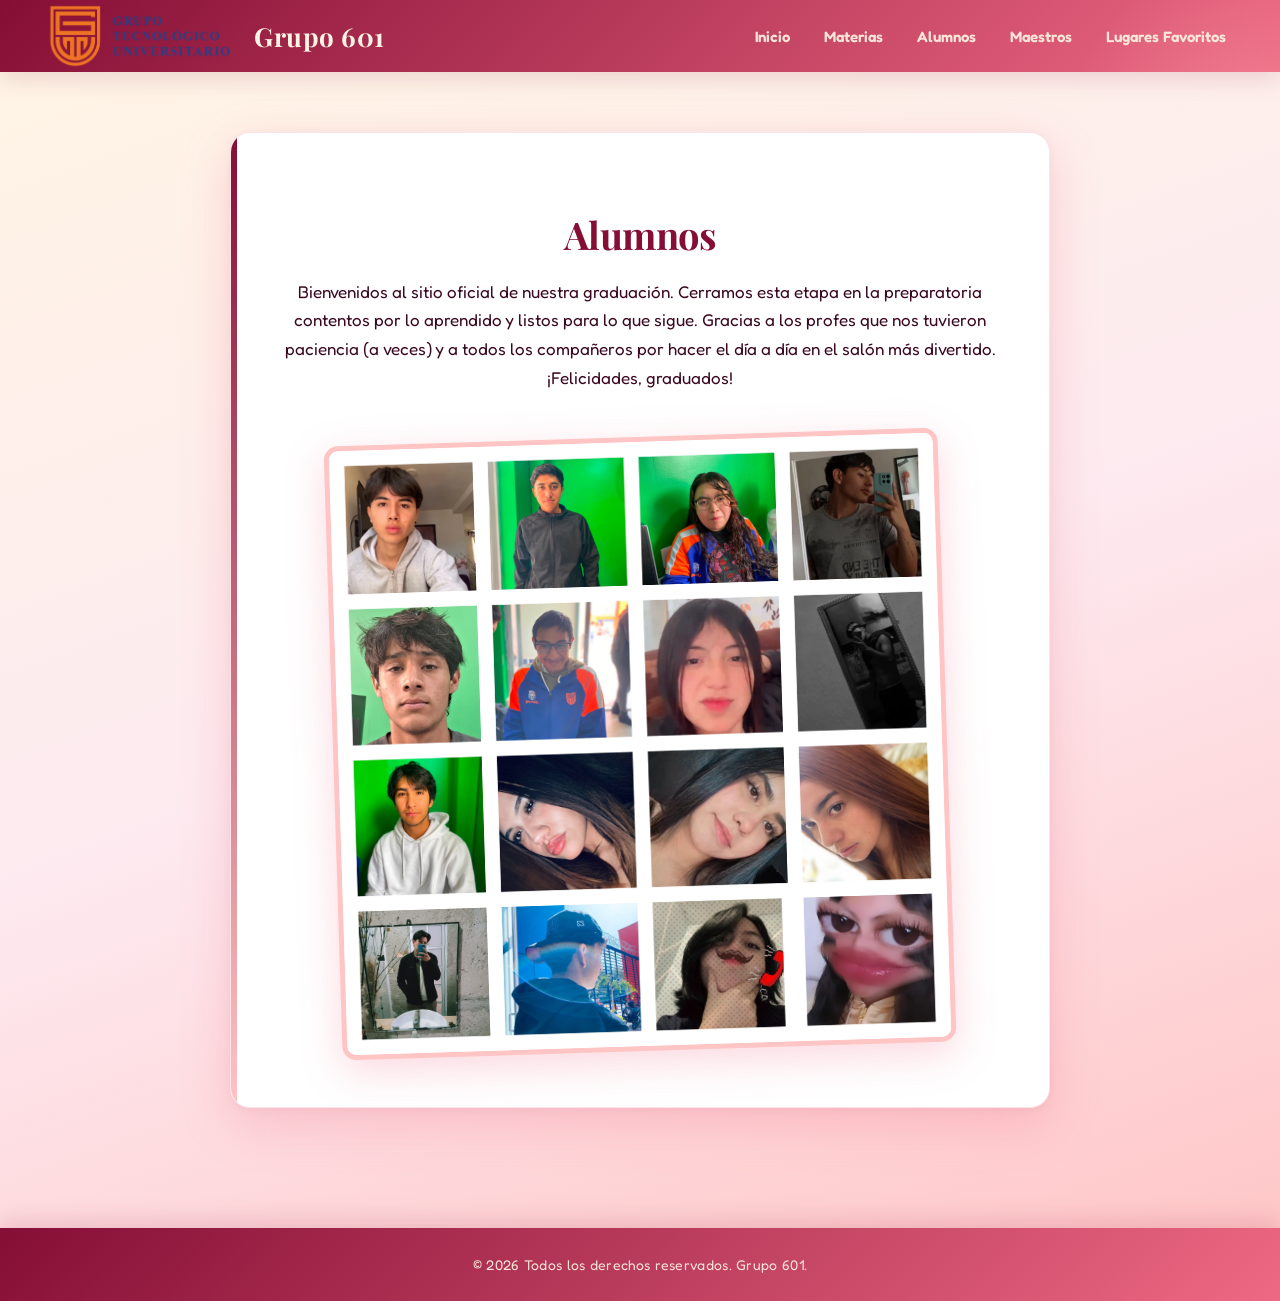
<file: index.html>
<!DOCTYPE html>
<html lang="es">

<head>
    <meta charset="UTF-8">
    <meta name="viewport" content="width=device-width, initial-scale=1.0">
    <title>Portal Grupo 601</title>
    <meta name="description" content="Sitio oficial de la graduación del Grupo 601">
    <meta property="og:title" content="Portal Grupo 601">
    <meta property="og:description" content="Collection of Documents">
    <meta property="og:type" content="website">
    <!-- Importación de tipografía de burbuja (Fredoka) -->
    <link href="https://fonts.googleapis.com/css2?family=Fredoka:wght@400;600;700&display=swap" rel="stylesheet">
    <link rel="stylesheet" href="styles.css">
</head>

<body>
    <header>
        <div class="header">
            <div class="logo-area">
                <img src="ft.PNG" width="200">
                <h1>Grupo 601</h1>
            </div>
            <nav class="nav-menu">
                <a href="index.html">Inicio</a>
                <a href="materias.html">Materias</a>
                <a href="alumnos.html">Alumnos</a>
                <a href="proyecto final/maestros.html">Maestros</a>
                <a href="lugares.html">Lugares Favoritos</a>
            </nav>
        </div>
    </header>

    <!-- SECCIÓN DE DESPEDIDA / GRADUACIÓN -->
    <section class="seccion" id="despedida">
        <div class="primer contenedor">
            <h1 class="titulo">Alumnos</h1>
            <p>
                Bienvenidos al sitio oficial de nuestra graduación. Cerramos esta etapa en la preparatoria contentos por
                lo aprendido y listos para lo que sigue. Gracias a los profes que nos tuvieron paciencia (a veces) y a
                todos los compañeros por hacer el día a día en el salón más divertido. ¡Felicidades, graduados!
            </p>
            <div class="collage-single-container">
                <img src="alumnos_colage.jpg" alt="Colage Alumnos" class="collage-single-img">
            </div>
        </div>
    </section>

    <footer>
        <div class="segundo contenedor">
            <p>© 2026 Todos los derechos reservados. Grupo 601.</p>
        </div>
    </footer>
</body>

</html>
</file>
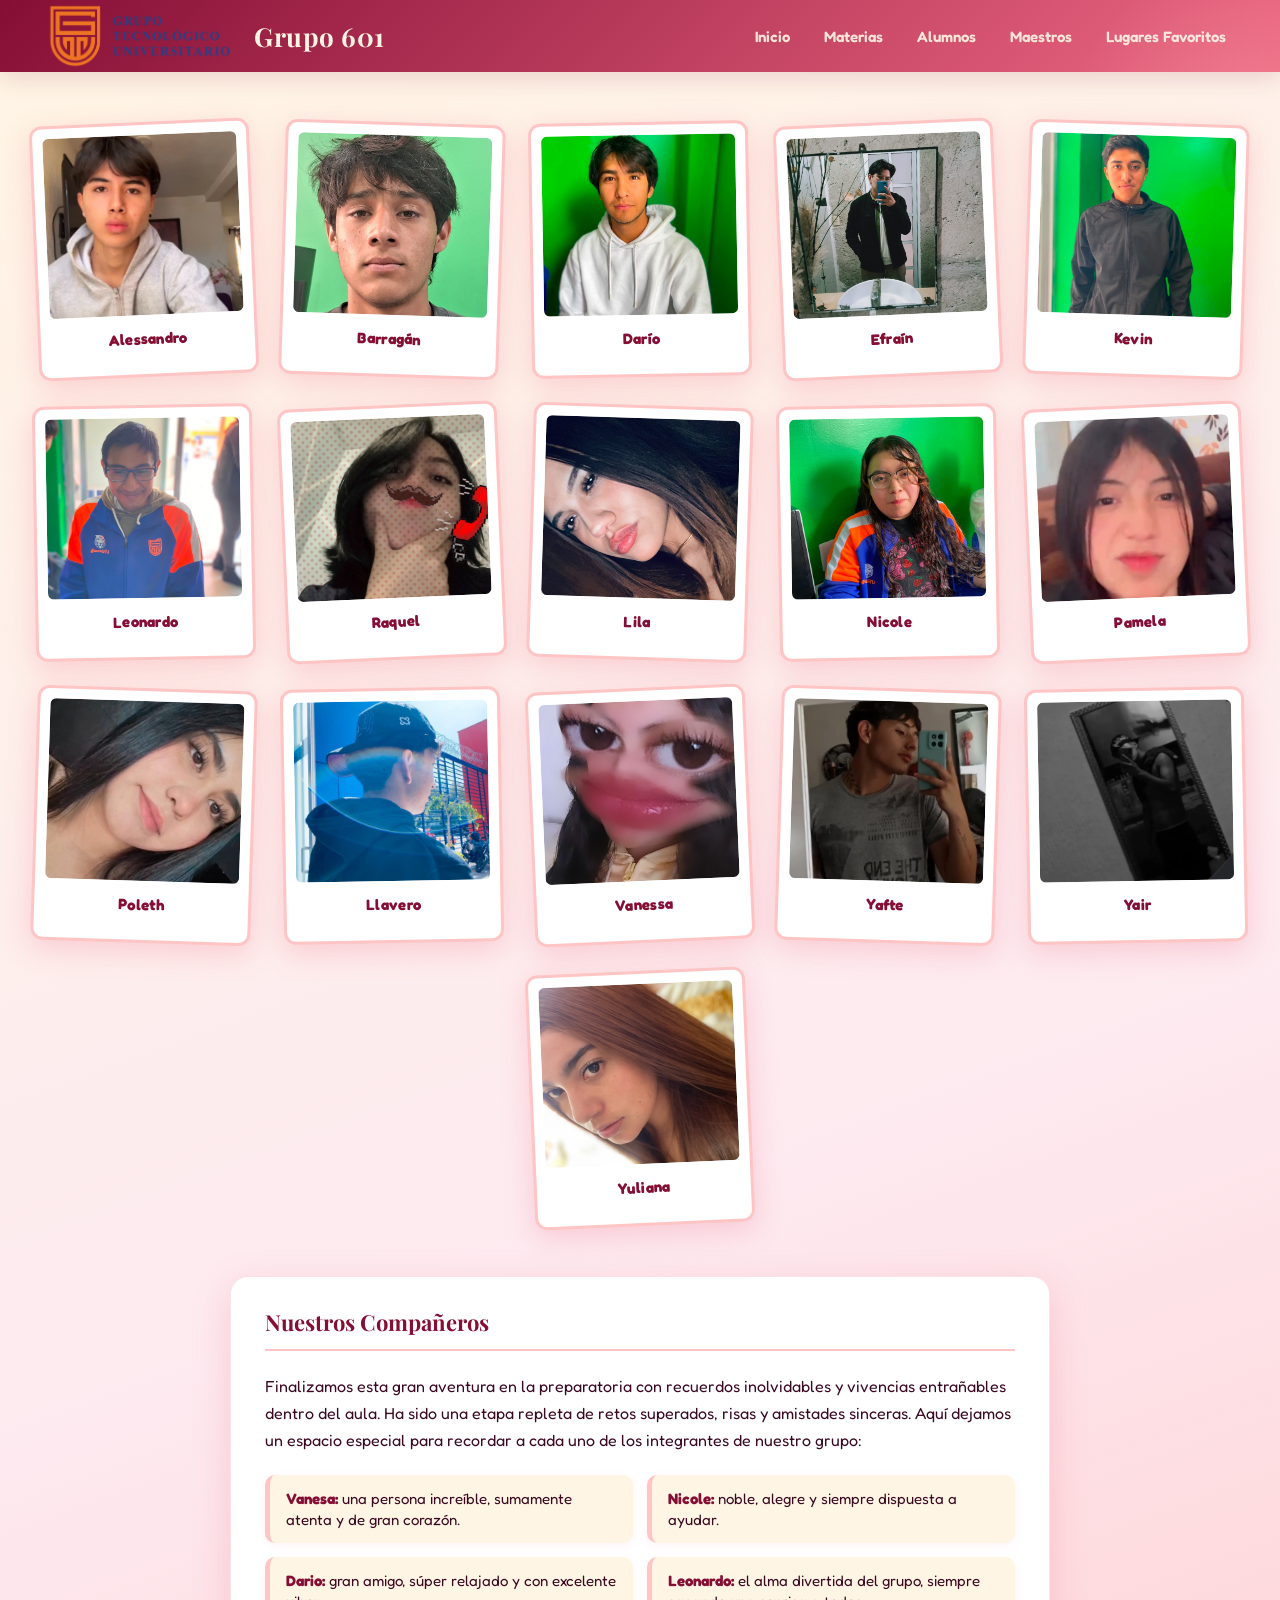
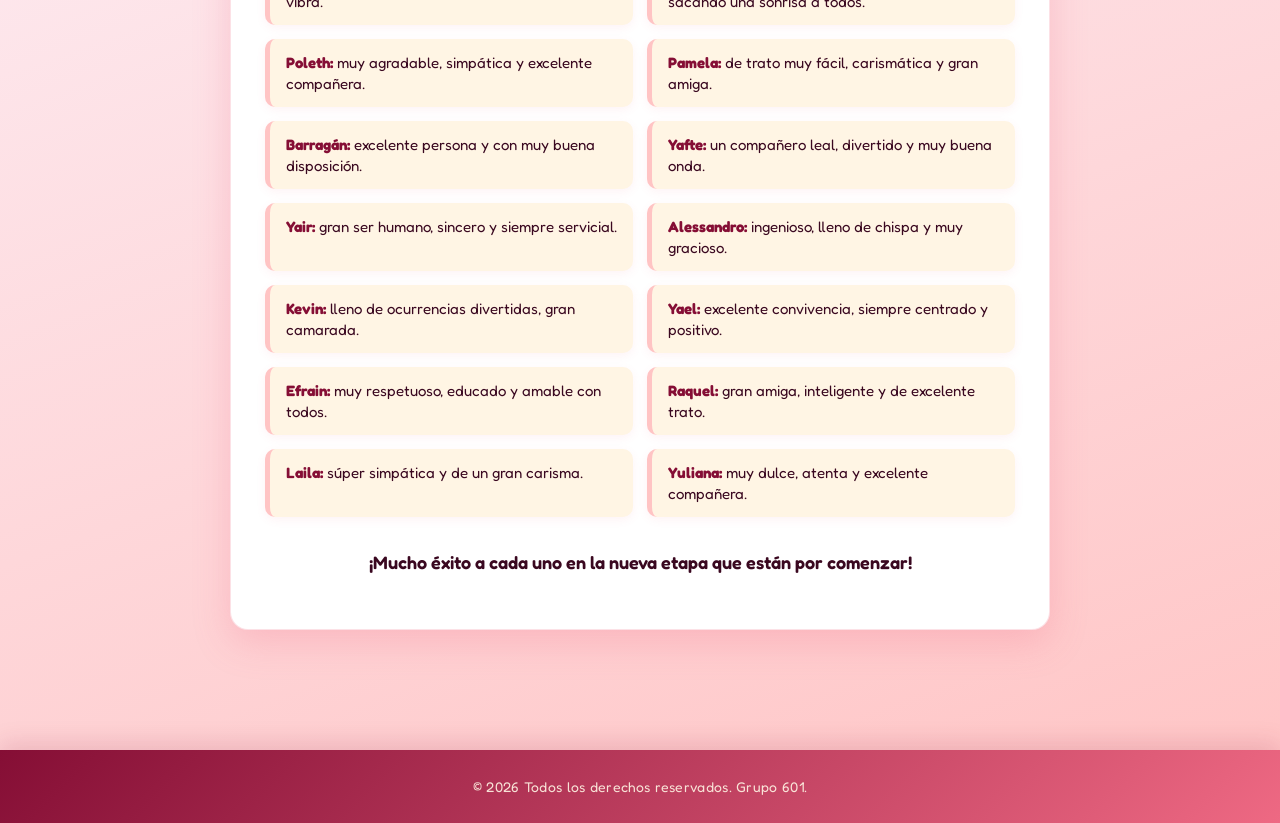
<file: alumnos.html>
<!DOCTYPE html>
<html lang="es">

<head>
<meta charset="UTF-8">
<meta name="viewport" content="width=device-width, initial-scale=1.0">
<title>Portal Grupo 601</title>
<meta name="description" content="Nuestros alumnos y compañeros - Grupo 601">
<meta property="og:title" content="Portal Grupo 601">
<meta property="og:description" content="Collection of Documents">
<meta property="og:type" content="website">
<!-- Importación de tipografía de burbuja (Fredoka) -->
<link href="https://fonts.googleapis.com/css2?family=Fredoka:wght@400;600;700&display=swap" rel="stylesheet">
    <link rel="stylesheet" href="styles.css">
</head>

<body>
<header>
    <div class="header">
        <div class="logo-area">
            <img src="ft.PNG" width="200">
            <h1>Grupo 601</h1>
        </div>
        <nav class="nav-menu">
            <a href="index.html">Inicio</a>
            <a href="materias.html">Materias</a>
            <a href="alumnos.html">Alumnos</a>
            <a href="proyecto final/maestros.html">Maestros</a>
            <a href="lugares.html">Lugares Favoritos</a>
        </nav>
    </div>
</header>

<!-- SECCIÓN DE DESPEDIDA / GRADUACIÓN ELIMINADA -->

    <section class="seccion" style="padding-top: 0;">
        <div class="photo-grid">
            <div class="photo-card">
                <img src="alessandro.JPEG" alt="Alessandro">
                <span class="card-title">Alessandro</span>
            </div>
            <div class="photo-card">
                <img src="barragan.JPEG" alt="Barragán">
                <span class="card-title">Barragán</span>
            </div>
            <div class="photo-card">
                <img src="dario.JPEG" alt="Darío">
                <span class="card-title">Darío</span>
            </div>
            <div class="photo-card">
                <img src="efra.JPEG" alt="Efraín">
                <span class="card-title">Efraín</span>
            </div>
            <div class="photo-card">
                <img src="kevin.JPEG" alt="Kevin">
                <span class="card-title">Kevin</span>
            </div>
            <div class="photo-card">
                <img src="leo.JPEG" alt="Leonardo">
                <span class="card-title">Leonardo</span>
            </div>
            <div class="photo-card">
                <img src="raquel.JPEG" alt="Raquel">
                <span class="card-title">Raquel</span>
            </div>
            <div class="photo-card">
                <img src="lila.JPEG" alt="Lila">
                <span class="card-title">Lila</span>
            </div>
            <div class="photo-card">
                <img src="nicole.JPEG" alt="Nicole">
                <span class="card-title">Nicole</span>
            </div>
            <div class="photo-card">
                <img src="pamela.JPEG" alt="Pamela">
                <span class="card-title">Pamela</span>
            </div>
            <div class="photo-card">
                <img src="polet.JPEG" alt="Poleth">
                <span class="card-title">Poleth</span>
            </div>
            <div class="photo-card">
                <img src="llavero.JPEG" alt="Llavero">
                <span class="card-title">Llavero</span>
            </div>
            <div class="photo-card">
                <img src="vanessa.jpeg" alt="Vanessa">
                <span class="card-title">Vanessa</span>
            </div>
            <div class="photo-card">
                <img src="yafte.JPEG" alt="Yafte">
                <span class="card-title">Yafte</span>
            </div>
            <div class="photo-card">
                <img src="yair.JPEG" alt="Yair">
                <span class="card-title">Yair</span>
            </div>
            <div class="photo-card">
                <img src="yuliana.JPEG" alt="Yuliana">
                <span class="card-title">Yuliana</span>
            </div>
        </div>

        <div class="student-list-container">
            <h3>Nuestros Compañeros</h3>
            <p style="text-align: left; font-size: 16px; color: var(--text-primary); margin-bottom: 20px;">
                Finalizamos esta gran aventura en la preparatoria con recuerdos inolvidables y vivencias entrañables dentro del aula. Ha sido una etapa repleta de retos superados, risas y amistades sinceras. Aquí dejamos un espacio especial para recordar a cada uno de los integrantes de nuestro grupo:
            </p>
            <ul class="student-list">
                <li><strong>vanesa:</strong> una persona increíble, sumamente atenta y de gran corazón.</li>
                <li><strong>nicole:</strong> noble, alegre y siempre dispuesta a ayudar.</li>
                <li><strong>dario:</strong> gran amigo, súper relajado y con excelente vibra.</li>
                <li><strong>leonardo:</strong> el alma divertida del grupo, siempre sacando una sonrisa a todos.</li>
                <li><strong>poleth:</strong> muy agradable, simpática y excelente compañera.</li>
                <li><strong>pamela:</strong> de trato muy fácil, carismática y gran amiga.</li>
                <li><strong>barragán:</strong> excelente persona y con muy buena disposición.</li>
                <li><strong>yafte:</strong> un compañero leal, divertido y muy buena onda.</li>
                <li><strong>yair:</strong> gran ser humano, sincero y siempre servicial.</li>
                <li><strong>alessandro:</strong> ingenioso, lleno de chispa y muy gracioso.</li>
                <li><strong>kevin:</strong> lleno de ocurrencias divertidas, gran camarada.</li>
                <li><strong>yael:</strong> excelente convivencia, siempre centrado y positivo.</li>
                <li><strong>efrain:</strong> muy respetuoso, educado y amable con todos.</li>
                <li><strong>raquel:</strong> gran amiga, inteligente y de excelente trato.</li>
                <li><strong>laila:</strong> súper simpática y de un gran carisma.</li>
                <li><strong>yuliana:</strong> muy dulce, atenta y excelente compañera.</li>
            </ul>
            <p style="text-align: center; margin-top: 30px; font-weight: 600; font-size: 18px; color: var(--accent-title);">
                ¡Mucho éxito a cada uno en la nueva etapa que están por comenzar!
            </p>
        </div>
    </section>

    <footer>
        <div class="segundo contenedor">
            <p>© 2026 Todos los derechos reservados. Grupo 601.</p>
        </div>
    </footer>
</body>
</html>
</file>
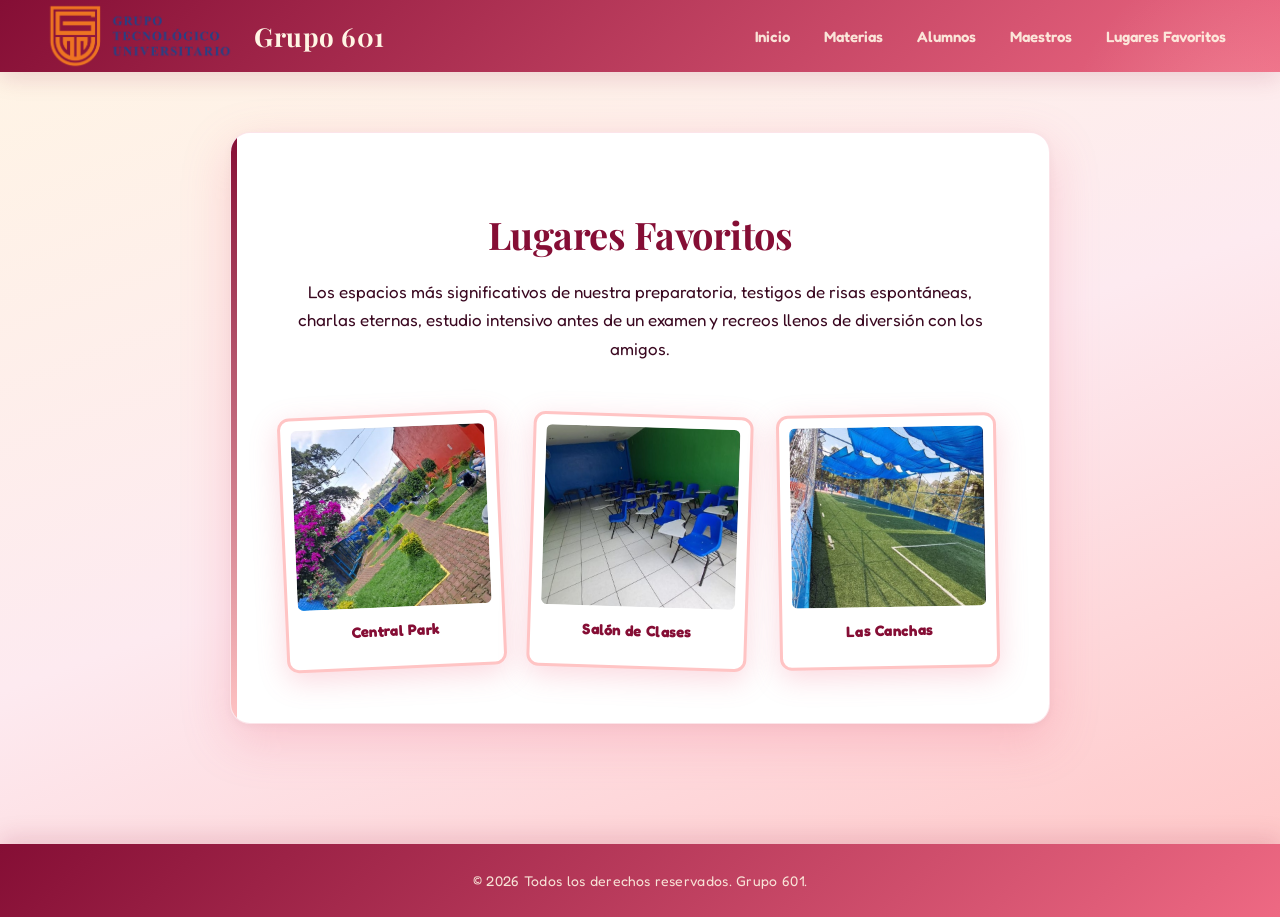
<file: lugares.html>
<!DOCTYPE html>
<html lang="es">

<head>
    <meta charset="UTF-8">
    <meta name="viewport" content="width=device-width, initial-scale=1.0">
    <title>Lugares Favoritos - Portal Grupo 601</title>
    <meta name="description" content="Nuestros lugares favoritos en la preparatoria - Grupo 601">
    <meta property="og:title" content="Lugares Favoritos - Portal Grupo 601">
    <meta property="og:description" content="Nuestros lugares favoritos en la preparatoria">
    <meta property="og:type" content="website">
    <!-- Importación de tipografía de burbuja (Fredoka) -->
    <link href="https://fonts.googleapis.com/css2?family=Fredoka:wght@400;600;700&display=swap" rel="stylesheet">
    <link rel="stylesheet" href="styles.css">
</head>

<body>
    <header>
        <div class="header">
            <div class="logo-area">
                <img src="ft.PNG" width="200">
                <h1>Grupo 601</h1>
            </div>
            <nav class="nav-menu">
                <a href="index.html">Inicio</a>
                <a href="materias.html">Materias</a>
                <a href="alumnos.html">Alumnos</a>
                <a href="proyecto final/maestros.html">Maestros</a>
                <a href="lugares.html">Lugares Favoritos</a>
            </nav>
        </div>
    </header>

    <!-- SECCIÓN DE LUGARES FAVORITOS -->
    <section class="seccion" id="lugares">
        <div class="primer contenedor">
            <h1 class="titulo">Lugares Favoritos</h1>
            <p>
                Los espacios más significativos de nuestra preparatoria, testigos de risas espontáneas, charlas eternas, estudio intensivo antes de un examen y recreos llenos de diversión con los amigos.
            </p>
            <div class="photo-grid">
                <div class="photo-card">
                    <img src="central_park.jpeg" alt="Central Park">
                    <span class="card-title">Central Park</span>
                </div>
                <div class="photo-card">
                    <img src="salon.jpeg" alt="Salón de Clases">
                    <span class="card-title">Salón de Clases</span>
                </div>
                <div class="photo-card">
                    <img src="canchas.jpeg" alt="Las Canchas">
                    <span class="card-title">Las Canchas</span>
                </div>
            </div>
        </div>
    </section>

    <footer>
        <div class="segundo contenedor">
            <p>© 2026 Todos los derechos reservados. Grupo 601.</p>
        </div>
    </footer>
</body>

</html>
</file>
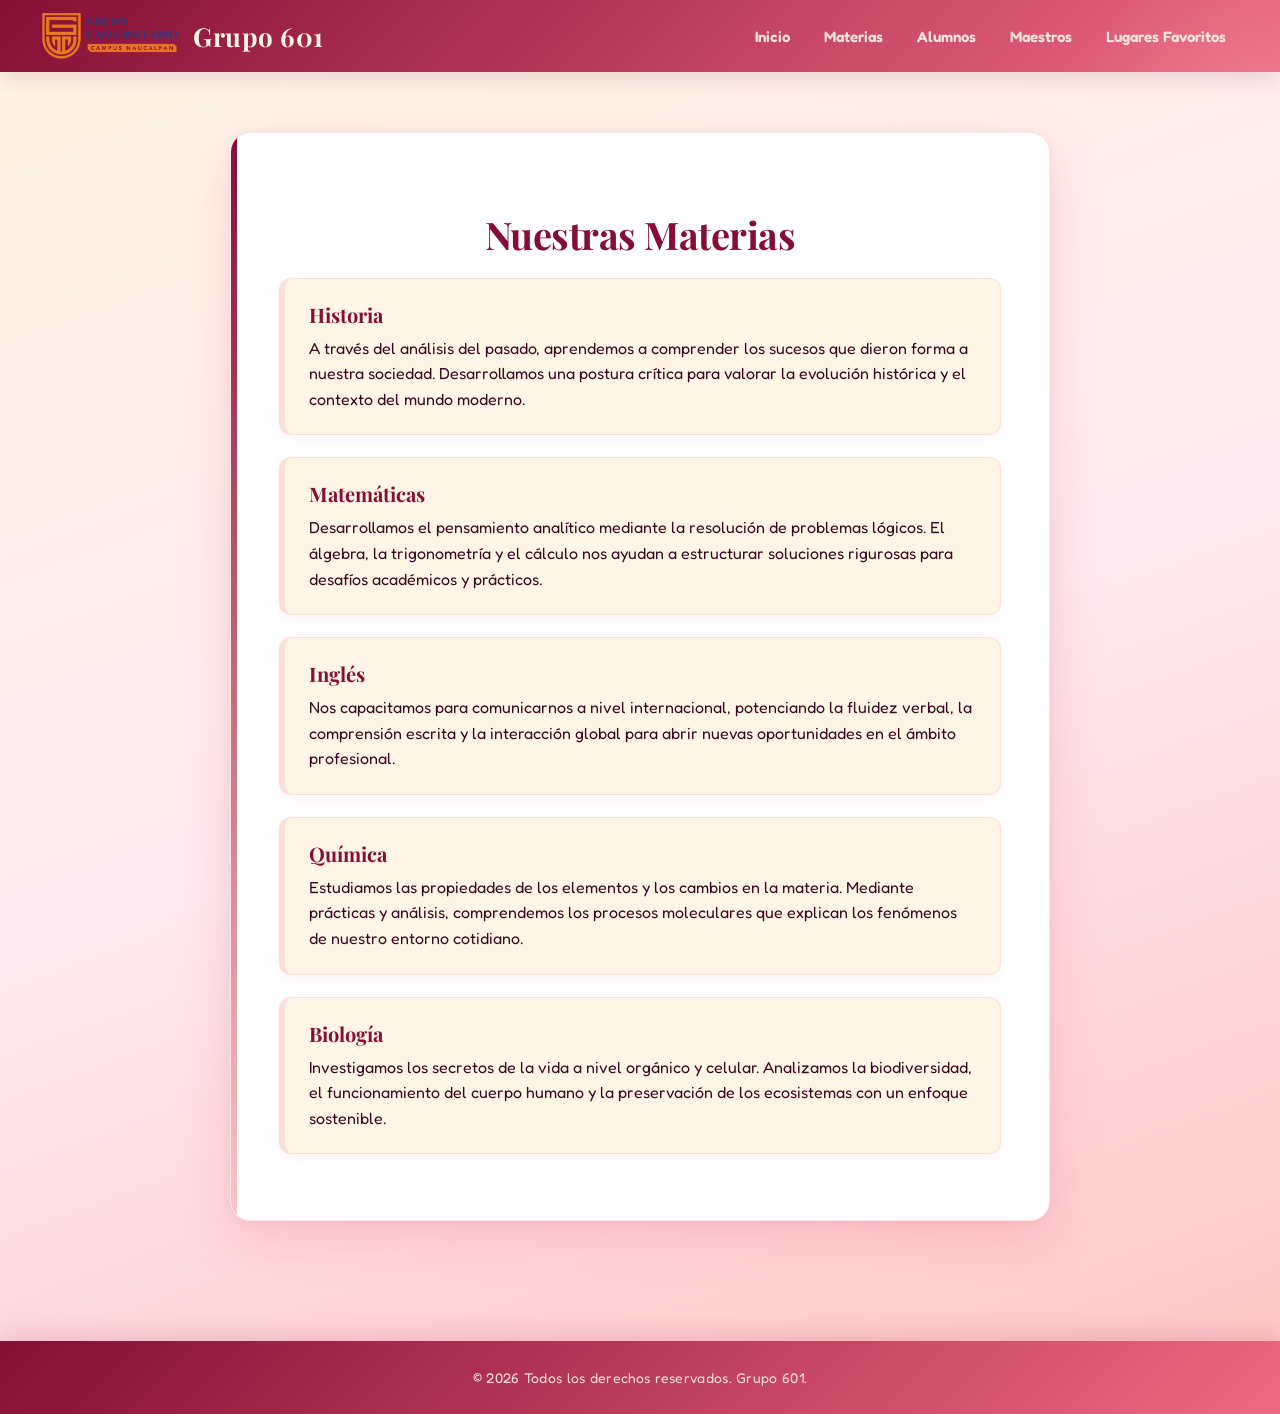
<file: materias.html>
<!DOCTYPE html>
<html lang="es">

<head>
    <meta charset="UTF-8">
    <meta name="viewport" content="width=device-width, initial-scale=1.0">
    <title>Materias - Portal Grupo 601</title>
    <!-- Importación de tipografía de burbuja (Fredoka) -->
    <link href="https://fonts.googleapis.com/css2?family=Fredoka:wght@400;600;700&display=swap" rel="stylesheet">
    <link rel="stylesheet" href="styles.css">
</head>

<body>
    <header>
        <div class="header">
            <div class="logo-area">
                <img src="logo.png" alt="Logo GTU" class="logo-img">
                <h1>Grupo 601</h1>
            </div>
            <nav class="nav-menu">
                <a href="index.html">Inicio</a>
                <a href="materias.html">Materias</a>
                <a href="alumnos.html">Alumnos</a>
                <a href="proyecto final/maestros.html">Maestros</a>
                <a href="lugares.html">Lugares Favoritos</a>
            </nav>
        </div>
    </header>

    <!-- SECCIÓN ÚNICA DE ESTA PÁGINA: MATERIAS -->
    <section class="seccion">
        <div class="primer contenedor">
            <h1 class="titulo">Nuestras Materias</h1>
            <div class="subject-card">
                <strong>Historia</strong>
                <p>A través del análisis del pasado, aprendemos a comprender los sucesos que dieron forma a nuestra sociedad. Desarrollamos una postura crítica para valorar la evolución histórica y el contexto del mundo moderno.</p>
            </div>
            
            <div class="subject-card">
                <strong>Matemáticas</strong>
                <p>Desarrollamos el pensamiento analítico mediante la resolución de problemas lógicos. El álgebra, la trigonometría y el cálculo nos ayudan a estructurar soluciones rigurosas para desafíos académicos y prácticos.</p>
            </div>
            
            <div class="subject-card">
                <strong>Inglés</strong>
                <p>Nos capacitamos para comunicarnos a nivel internacional, potenciando la fluidez verbal, la comprensión escrita y la interacción global para abrir nuevas oportunidades en el ámbito profesional.</p>
            </div>
            
            <div class="subject-card">
                <strong>Química</strong>
                <p>Estudiamos las propiedades de los elementos y los cambios en la materia. Mediante prácticas y análisis, comprendemos los procesos moleculares que explican los fenómenos de nuestro entorno cotidiano.</p>
            </div>
            
            <div class="subject-card">
                <strong>Biología</strong>
                <p>Investigamos los secretos de la vida a nivel orgánico y celular. Analizamos la biodiversidad, el funcionamiento del cuerpo humano y la preservación de los ecosistemas con un enfoque sostenible.</p>
            </div>
        </div>
    </section>

    <footer>
        <div class="segundo contenedor">
            <p>© 2026 Todos los derechos reservados. Grupo 601.</p>
        </div>
    </footer>
</body>

</html>
</file>
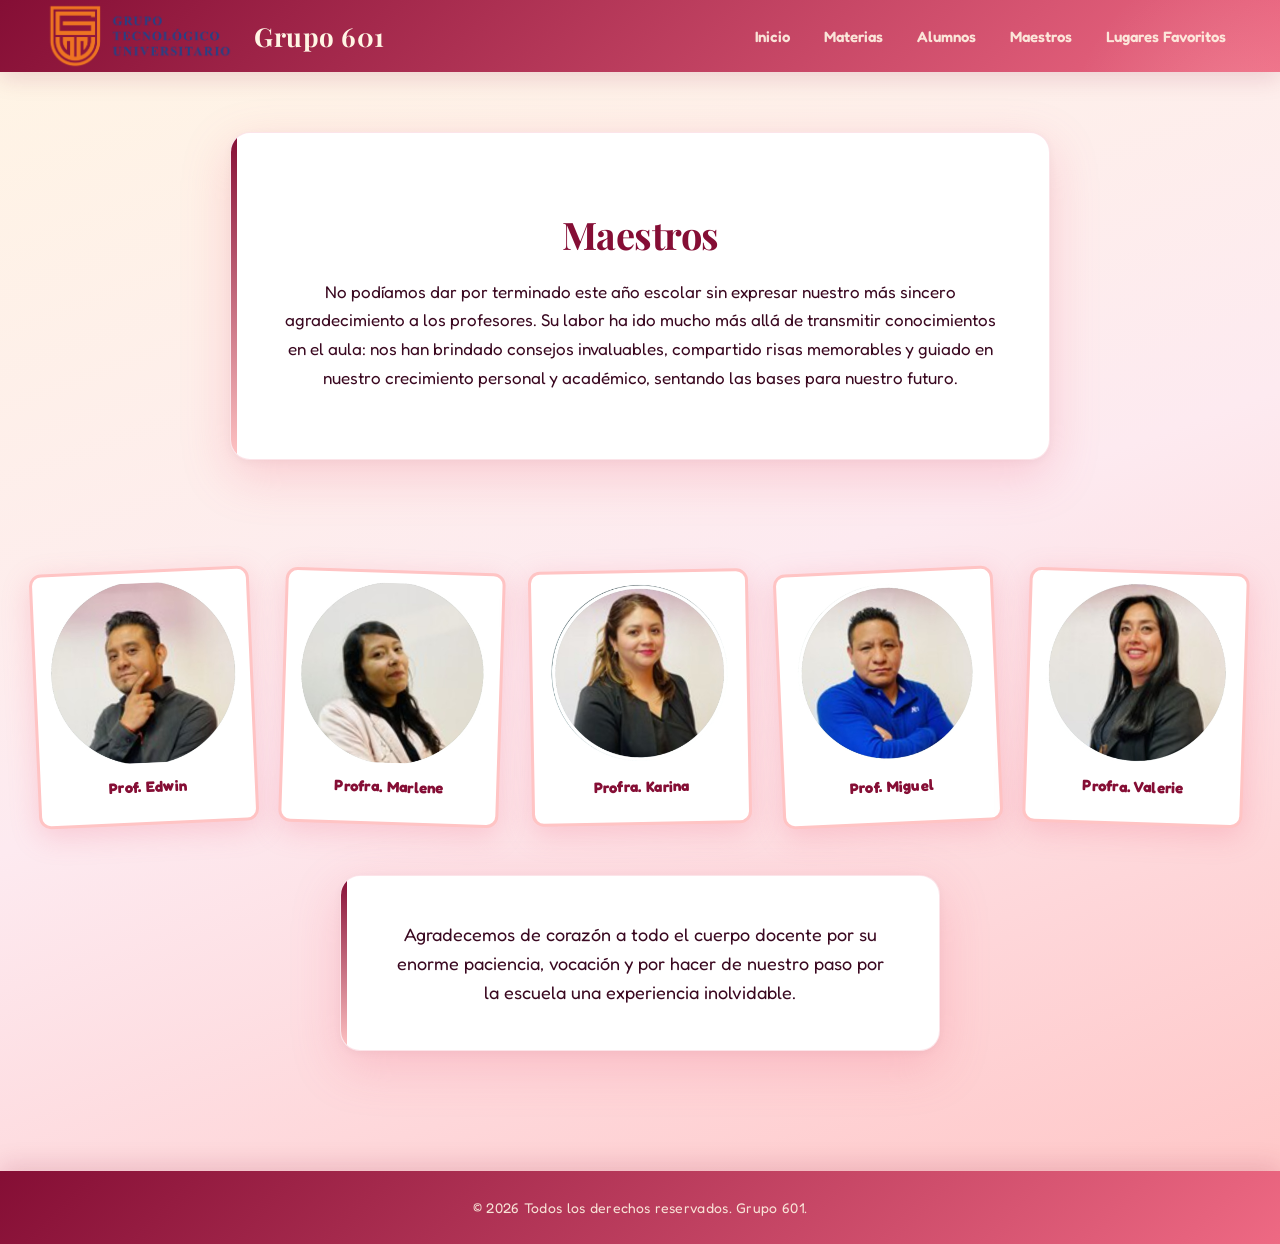
<file: proyecto final/maestros.html>
<!DOCTYPE html>
<html lang="es">

<head>
    <meta charset="UTF-8">
    <meta name="viewport" content="width=device-width, initial-scale=1.0">
    <title>Portal Grupo 601</title>
    <!-- Importación de tipografía de burbuja (Fredoka) -->
    <link href="https://fonts.googleapis.com/css2?family=Fredoka:wght@400;600;700&display=swap" rel="stylesheet">
    <link rel="stylesheet" href="../styles.css">
</head>

<body>
    <header>
        <div class="header">
            <div class="logo-area">
                <img src="ft.PNG" width="200">
                <h1>Grupo 601</h1>
            </div>
            <nav class="nav-menu">
                <a href="../index.html">Inicio</a>
                <a href="../materias.html">Materias</a>
                <a href="../alumnos.html">Alumnos</a>
                <a href="maestros.html">Maestros</a>
                <a href="../lugares.html">Lugares Favoritos</a>
            </nav>
        </div>
    </header>


    <!-- SECCIÓN DE DESPEDIDA / GRADUACIÓN -->
    <section class="seccion" id="despedida">
        <div class="primer contenedor">
            <h1 class="titulo">Maestros</h1>
            <p>
                No podíamos dar por terminado este año escolar sin expresar nuestro más sincero agradecimiento a los profesores. Su labor ha ido mucho más allá de transmitir conocimientos en el aula: nos han brindado consejos invaluables, compartido risas memorables y guiado en nuestro crecimiento personal y académico, sentando las bases para nuestro futuro.
            </p>
        </div>
    </section>
    <section class="seccion" style="padding-top: 0;">
        <div class="photo-grid">
            <div class="photo-card">
                <img src="e.JPEG" alt="Profesor Edwin">
                <span class="card-title">Prof. Edwin</span>
            </div>
            <div class="photo-card">
                <img src="m.JPEG" alt="Profesora Marlene">
                <span class="card-title">Profra. Marlene</span>
            </div>
            <div class="photo-card">
                <img src="k.JPEG" alt="Profesora Karina">
                <span class="card-title">Profra. Karina</span>
            </div>
            <div class="photo-card">
                <img src="miguel.JPEG" alt="Profesor Miguel">
                <span class="card-title">Prof. Miguel</span>
            </div>
            <div class="photo-card">
                <img src="v.JPEG" alt="Profesora Valerie">
                <span class="card-title">Profra. Valerie</span>
            </div>
        </div>

        <div class="primer contenedor" style="margin-top: 40px; max-width: 600px;">
            <p style="margin: 0; font-size: 18px; line-height: 1.6; color: var(--text-primary);">
                Agradecemos de corazón a todo el cuerpo docente por su enorme paciencia, vocación y por hacer de nuestro paso por la escuela una experiencia inolvidable.
            </p>
        </div>
    </section>


    <footer>
        <div class="segundo contenedor">
            <p>© 2026 Todos los derechos reservados. Grupo 601.</p>
        </div>
    </footer>
</body>

</html>
</file>
<file: styles.css>
/* ========================================================== */
/* PALETA SALMVERSE — PORTAL GRUPO 601                        */
/* #850e35 | #ee6983 | #ffc4c4 | #fff5e4                     */
/* ========================================================== */

@import url('https://fonts.googleapis.com/css2?family=Fredoka:wght@400;600;700&family=Playfair+Display:ital,wght@0,700;1,400&display=swap');

:root {
    --crimson:   #850e35;
    --rose:      #ee6983;
    --blush:     #ffc4c4;
    --cream:     #fff5e4;

    --text-dark:    #3a0820;
    --text-mid:     #850e35;
    --text-light:   #fff5e4;
    --card-bg:      #ffffff;
    --shadow-rose:  rgba(238, 105, 131, 0.25);
    --shadow-dark:  rgba(133, 14, 53, 0.15);
}

/* ---- RESET ---- */
*, *::before, *::after { box-sizing: border-box; }

body {
    background: linear-gradient(160deg, var(--cream) 0%, #fdeaf0 50%, var(--blush) 100%);
    color: var(--text-dark);
    font-family: 'Fredoka', sans-serif;
    margin: 0;
    padding: 0;
    min-height: 100vh;
}

/* ============================================================
   HEADER
   ============================================================ */
header {
    background: linear-gradient(135deg, var(--crimson) 0%, var(--rose) 100%);
    padding: 0 20px;
    box-shadow: 0 6px 24px var(--shadow-dark);
    position: relative;
    overflow: hidden;
}

/* Sutil brillo decorativo en el header */
header::before {
    content: '';
    position: absolute;
    top: -60%;
    right: -10%;
    width: 340px;
    height: 340px;
    background: radial-gradient(circle, rgba(255,245,228,0.15) 0%, transparent 70%);
    pointer-events: none;
}

.header {
    max-width: 1200px;
    margin: 0 auto;
    display: flex;
    align-items: center;
    justify-content: space-between;
    height: 72px;
}

.logo-area {
    display: flex;
    align-items: center;
    gap: 14px;
}

.logo-img { height: 50px; width: auto; }

.logo-area h1 {
    font-family: 'Playfair Display', serif;
    font-size: 26px;
    margin: 0;
    color: var(--cream);
    letter-spacing: 0.5px;
}

/* ---- NAV ---- */
.nav-menu {
    display: flex;
    gap: 6px;
}

.nav-menu a {
    color: rgba(255, 245, 228, 0.9);
    text-decoration: none;
    font-size: 15px;
    font-weight: 600;
    padding: 8px 14px;
    border-radius: 50px;
    transition: background 0.25s ease, color 0.25s ease, transform 0.2s ease;
}

.nav-menu a:hover {
    background: rgba(255, 245, 228, 0.2);
    color: #ffffff;
    transform: translateY(-1px);
}

/* ============================================================
   SECCIONES
   ============================================================ */
.seccion {
    padding: 60px 20px;
    text-align: center;
}

.primer.contenedor {
    max-width: 820px;
    margin: 0 auto;
    border-radius: 20px;
    padding: 44px 48px;
    background: #ffffff;
    box-shadow: 0 16px 48px var(--shadow-rose), 0 2px 8px rgba(0,0,0,0.04);
    border: 1.5px solid rgba(238, 105, 131, 0.18);
    position: relative;
    overflow: hidden;
}

/* Acento de color en esquina superior izquierda */
.primer.contenedor::before {
    content: '';
    position: absolute;
    top: 0; left: 0;
    width: 6px;
    height: 100%;
    background: linear-gradient(to bottom, var(--crimson), var(--blush));
    border-radius: 20px 0 0 20px;
}

.titulo {
    font-family: 'Playfair Display', serif;
    color: var(--crimson);
    font-size: 38px;
    margin-bottom: 18px;
    font-weight: 700;
    letter-spacing: -0.5px;
}

.seccion p {
    font-size: 17px;
    line-height: 1.7;
    margin-bottom: 22px;
    color: var(--text-dark);
}

/* ============================================================
   FOOTER
   ============================================================ */
footer {
    background: linear-gradient(135deg, var(--crimson) 0%, var(--rose) 100%);
    color: var(--cream);
    text-align: center;
    padding: 28px 20px;
    margin-top: 60px;
    box-shadow: 0 -6px 24px var(--shadow-dark);
}

.segundo.contenedor p {
    font-size: 14px;
    color: rgba(255, 245, 228, 0.9);
    margin: 0;
    letter-spacing: 0.3px;
}

/* ============================================================
   RESPONSIVO
   ============================================================ */
@media (max-width: 768px) {
    .header { height: auto; padding: 14px 20px; flex-direction: column; gap: 14px; }
    .nav-menu { flex-wrap: wrap; justify-content: center; gap: 6px; }
    .primer.contenedor { padding: 28px 20px; }
}

/* ============================================================
   PHOTO GRID — POLAROID STYLE
   ============================================================ */
.photo-grid {
    display: flex;
    flex-wrap: wrap;
    gap: 28px;
    justify-content: center;
    margin-top: 40px;
    padding: 10px 0;
}

.photo-card {
    background: #ffffff;
    padding: 10px 10px 26px 10px;
    border-radius: 12px;
    box-shadow: 0 8px 28px var(--shadow-rose);
    transition: transform 0.35s cubic-bezier(0.175, 0.885, 0.32, 1.275),
                box-shadow 0.35s ease,
                border-color 0.3s ease;
    cursor: pointer;
    border: 3px solid var(--blush);
    width: 220px;
    text-align: center;
}

.photo-card img {
    width: 100%;
    height: 180px;
    object-fit: cover;
    border-radius: 6px;
    display: block;
}

.photo-card .card-title {
    display: block;
    margin-top: 14px;
    font-size: 15px;
    font-weight: 700;
    color: var(--crimson);
    letter-spacing: 0.3px;
    transition: color 0.25s ease;
}

.photo-card:hover {
    transform: scale(1.07) rotate(0deg) !important;
    box-shadow: 0 18px 42px rgba(133, 14, 53, 0.22);
    border-color: var(--rose);
    z-index: 5;
}

.photo-card:hover .card-title {
    color: var(--rose);
}

/* Rotaciones orgánicas */
.photo-card:nth-child(3n+1) { transform: rotate(-2.5deg); }
.photo-card:nth-child(3n+2) { transform: rotate(1.8deg); }
.photo-card:nth-child(3n)   { transform: rotate(-1deg); }

/* ============================================================
   COLLAGE ÚNICA
   ============================================================ */
.collage-single-container {
    margin-top: 32px;
    display: flex;
    justify-content: center;
    padding: 12px;
}

.collage-single-img {
    max-width: 88%;
    height: auto;
    border-radius: 14px;
    box-shadow: 0 12px 40px var(--shadow-rose);
    transform: rotate(-1.8deg);
    transition: transform 0.35s cubic-bezier(0.175, 0.885, 0.32, 1.275),
                box-shadow 0.35s ease,
                border-color 0.3s ease;
    cursor: pointer;
    border: 5px solid var(--blush);
    background: #fff;
}

.collage-single-img:hover {
    transform: rotate(0deg) scale(1.03);
    border-color: var(--rose);
    box-shadow: 0 20px 50px rgba(133, 14, 53, 0.28);
}

/* ============================================================
   LISTA DE ALUMNOS
   ============================================================ */
.student-list-container {
    margin: 40px auto 0;
    text-align: left;
    max-width: 820px;
    padding: 30px 34px;
    background: #ffffff;
    border-radius: 18px;
    border: 1.5px solid rgba(238, 105, 131, 0.2);
    box-shadow: 0 12px 36px var(--shadow-rose);
}

.student-list-container h3 {
    margin-top: 0;
    color: var(--crimson);
    font-family: 'Playfair Display', serif;
    font-size: 22px;
    border-bottom: 2px solid var(--blush);
    padding-bottom: 12px;
    margin-bottom: 22px;
}

.student-list {
    list-style: none;
    padding: 0;
    margin: 0;
    display: grid;
    grid-template-columns: repeat(auto-fill, minmax(290px, 1fr));
    gap: 14px;
}

.student-list li {
    padding: 13px 16px;
    background: var(--cream);
    border-radius: 10px;
    box-shadow: 0 3px 10px rgba(238, 105, 131, 0.08);
    border-left: 5px solid var(--blush);
    font-size: 15px;
    line-height: 1.4;
    transition: transform 0.2s ease, border-left-color 0.2s ease, box-shadow 0.2s ease;
}

.student-list li:hover {
    transform: translateX(5px);
    border-left-color: var(--rose);
    box-shadow: 0 6px 18px rgba(238, 105, 131, 0.18);
}

.student-list li strong {
    color: var(--crimson);
    text-transform: capitalize;
}

/* ============================================================
   TARJETAS DE MATERIAS
   ============================================================ */
.subject-card {
    text-align: left;
    margin-bottom: 22px;
    padding: 22px 24px;
    border-radius: 12px;
    background: var(--cream);
    border-left: 6px solid var(--rose);
    border: 1px solid rgba(238, 105, 131, 0.15);
    border-left-width: 6px;
    box-shadow: 0 4px 14px rgba(238, 105, 131, 0.08);
    transition: transform 0.22s ease, border-left-color 0.22s ease, box-shadow 0.22s ease;
}

.subject-card:hover {
    transform: translateX(5px);
    border-left-color: var(--crimson);
    box-shadow: 0 10px 28px rgba(133, 14, 53, 0.16);
}

.subject-card strong {
    font-size: 20px;
    color: var(--crimson);
    display: block;
    margin-bottom: 8px;
    font-family: 'Playfair Display', serif;
}

.subject-card p {
    margin: 0;
    font-size: 16px;
    line-height: 1.6;
    color: var(--text-dark);
}

/* ============================================================
   WIDGET DE PALETA DE COLORES
   ============================================================ */
.palette-container {
    display: grid;
    grid-template-columns: repeat(auto-fit, minmax(130px, 1fr));
    gap: 14px;
    margin-top: 22px;
}

.palette-color {
    display: flex;
    flex-direction: column;
    justify-content: center;
    align-items: center;
    padding: 22px 10px;
    border-radius: 14px;
    box-shadow: 0 6px 18px rgba(133, 14, 53, 0.1);
    transition: transform 0.3s cubic-bezier(0.175, 0.885, 0.32, 1.275), box-shadow 0.3s ease;
    cursor: pointer;
    text-align: center;
}

.palette-color:hover {
    transform: translateY(-6px);
    box-shadow: 0 14px 32px rgba(133, 14, 53, 0.22);
}

.palette-color .color-name {
    font-weight: 700;
    font-size: 16px;
    margin-bottom: 5px;
}

.palette-color .color-hex {
    font-size: 12px;
    opacity: 0.85;
    font-family: monospace;
    letter-spacing: 0.5px;
}
</file>
